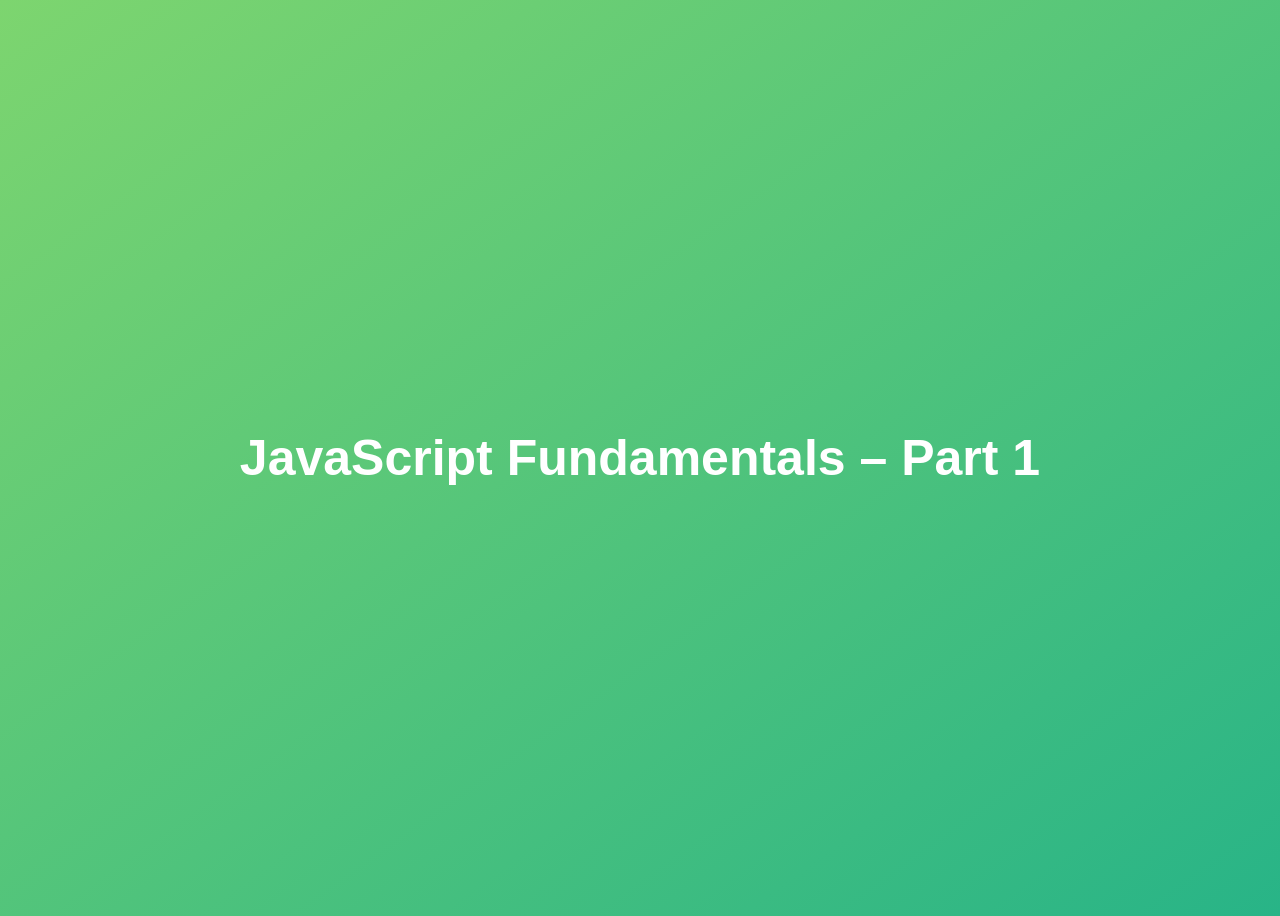
<file: 01-Fundamentals-Part-1/index.html>
<!DOCTYPE html>
<html lang="en">
  <head>
    <meta charset="UTF-8" />
    <meta name="viewport" content="width=device-width, initial-scale=1.0" />
    <meta http-equiv="X-UA-Compatible" content="ie=edge" />
    <title>JavaScript Fundamentals – Part 1</title>
    <style>
      body {
        height: 100vh;
        display: flex;
        align-items: center;
        background: linear-gradient(to top left, #28b487, #7dd56f);
      }
      h1 {
        font-family: sans-serif;
        font-size: 50px;
        line-height: 1.3;
        width: 100%;
        padding: 30px;
        text-align: center;
        color: white;
      }
    </style>
  </head>
  <body>
    <h1>JavaScript Fundamentals – Part 1</h1>
    <script src="script.js"></script>
  </body>
</html>
</file>
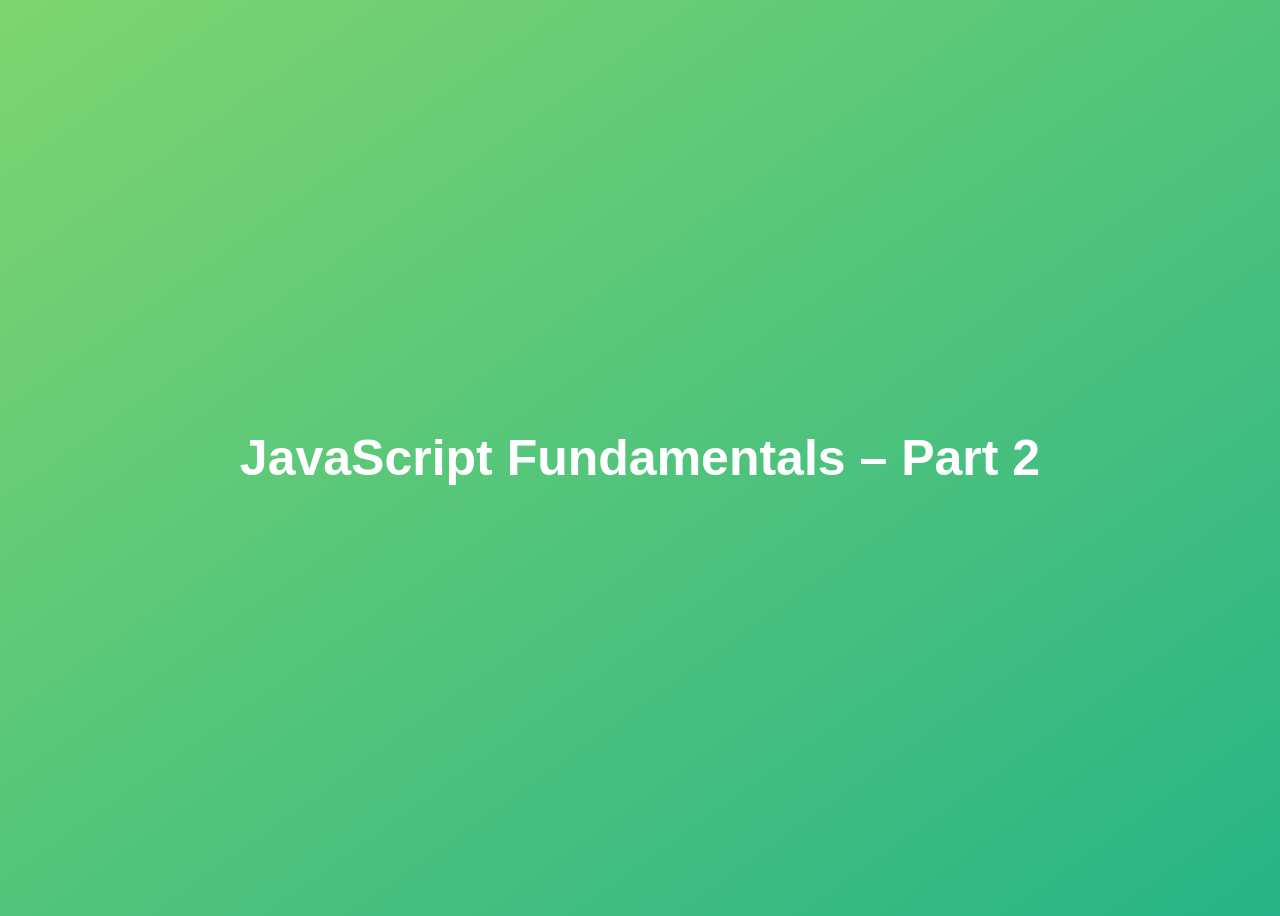
<file: 02-Fundamentals-Part-2/index.html>
<!DOCTYPE html>
<html lang="en">
  <head>
    <meta charset="UTF-8" />
    <meta name="viewport" content="width=device-width, initial-scale=1.0" />
    <meta http-equiv="X-UA-Compatible" content="ie=edge" />
    <title>JavaScript Fundamentals – Part 2</title>
    <style>
      body {
        height: 100vh;
        display: flex;
        align-items: center;
        background: linear-gradient(to top left, #28b487, #7dd56f);
      }
      h1 {
        font-family: sans-serif;
        font-size: 50px;
        line-height: 1.3;
        width: 100%;
        padding: 30px;
        text-align: center;
        color: white;
      }
    </style>
  </head>
  <body>
    <h1>JavaScript Fundamentals – Part 2</h1>
    <script src="script.js"></script>
  </body>
</html>
</file>
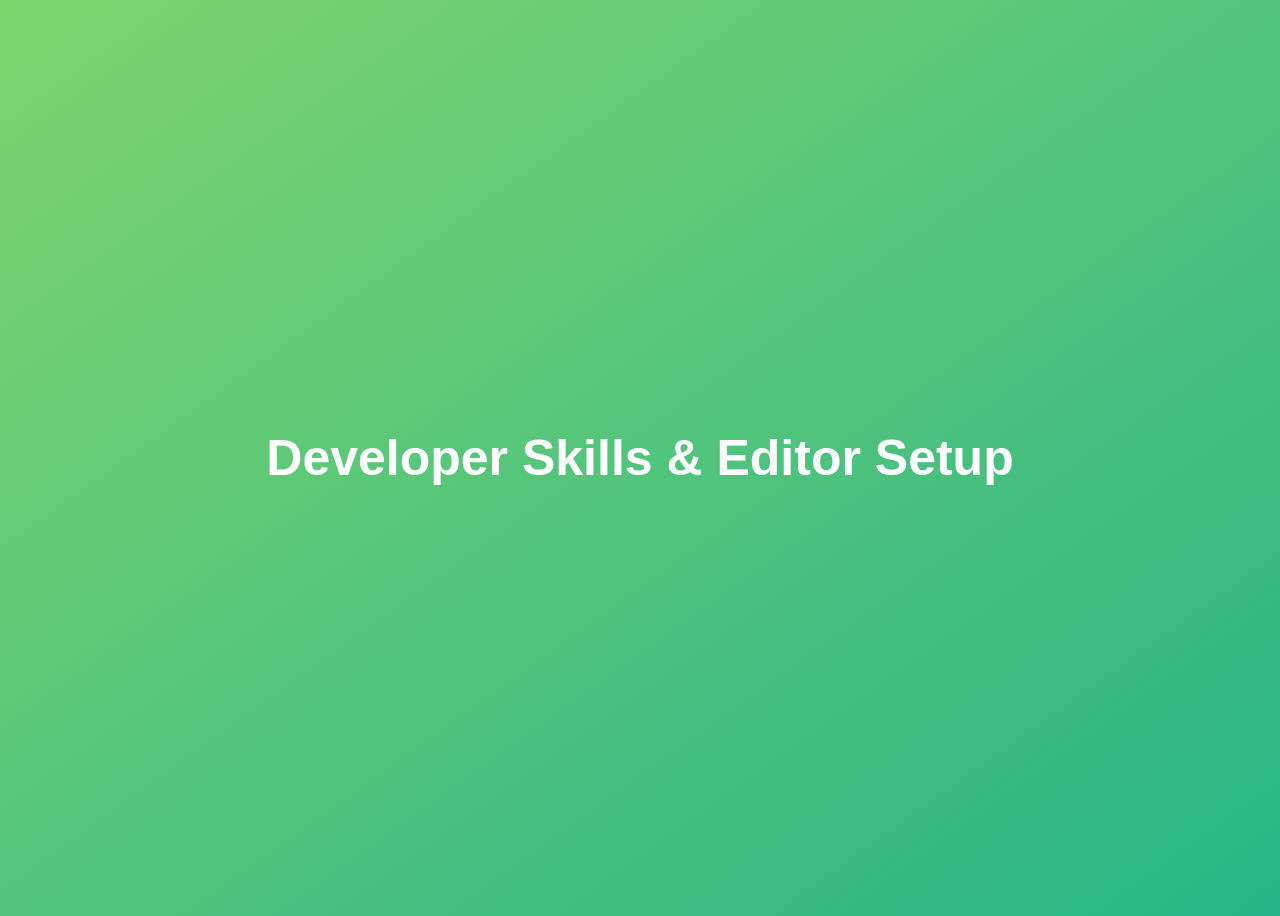
<file: 03-Developer-Skills/index.html>
<!DOCTYPE html>
<html lang="en">
  <head>
    <meta charset="UTF-8" />
    <meta name="viewport" content="width=device-width, initial-scale=1.0" />
    <meta http-equiv="X-UA-Compatible" content="ie=edge" />
    <title>Developer Skills & Editor Setup</title>
    <style>
      body {
        height: 100vh;
        display: flex;
        align-items: center;
        background: linear-gradient(to top left, #28b487, #7dd56f);
      }
      h1 {
        font-family: sans-serif;
        font-size: 50px;
        line-height: 1.3;
        width: 100%;
        padding: 30px;
        text-align: center;
        color: white;
      }
    </style>
  </head>
  <body>
    <h1>Developer Skills & Editor Setup</h1>
    <script src="script.js"></script>
  </body>
</html>
</file>
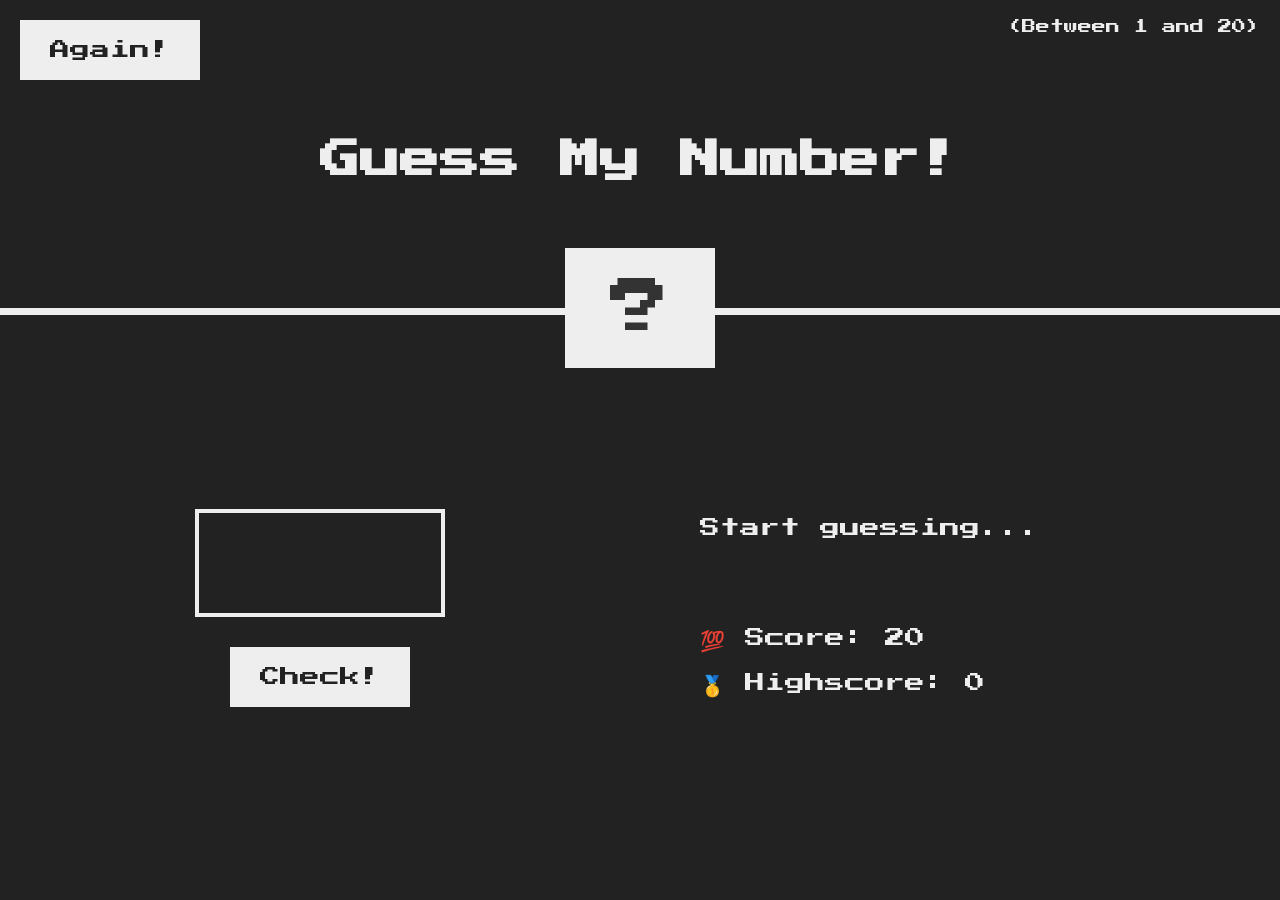
<file: 05-Guess-My-Number/index.html>
<!DOCTYPE html>
<html lang="en">
  <head>
    <meta charset="UTF-8" />
    <meta name="viewport" content="width=device-width, initial-scale=1.0" />
    <meta http-equiv="X-UA-Compatible" content="ie=edge" />
    <link rel="stylesheet" href="style.css" />
    <title>Guess My Number!</title>
  </head>
  <body>
    <header>
      <h1>Guess My Number!</h1>
      <p class="between">(Between 1 and 20)</p>
      <button class="btn again">Again!</button>
      <div class="number">?</div>
    </header>
    <main>
      <section class="left">
        <input type="number" class="guess" />
        <button class="btn check">Check!</button>
      </section>
      <section class="right">
        <p class="message">Start guessing...</p>
        <p class="label-score">💯 Score: <span class="score">20</span></p>
        <p class="label-highscore">
          🥇 Highscore: <span class="highscore">0</span>
        </p>
      </section>
    </main>
    <script src="script.js"></script>
  </body>
</html>
</file>
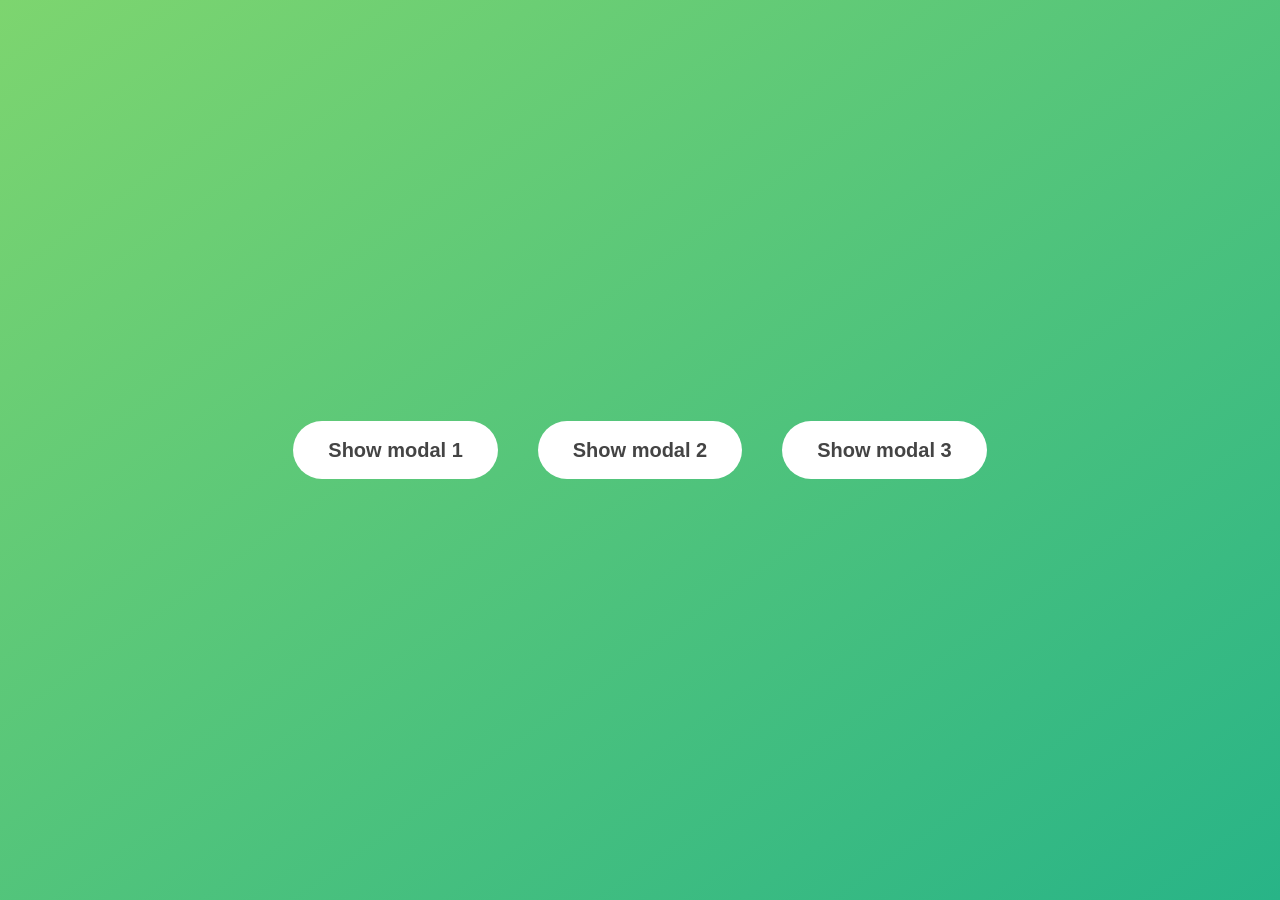
<file: 06-Modal/index.html>
<!DOCTYPE html>
<html lang="en">
  <head>
    <meta charset="UTF-8" />
    <meta name="viewport" content="width=device-width, initial-scale=1.0" />
    <meta http-equiv="X-UA-Compatible" content="ie=edge" />
    <link rel="stylesheet" href="style.css" />
    <title>Modal window</title>
  </head>
  <body>
    <button class="show-modal">Show modal 1</button>
    <button class="show-modal">Show modal 2</button>
    <button class="show-modal">Show modal 3</button>

    <div class="modal hidden">
      <button class="close-modal">&times;</button>
      <h1>I'm a modal window 😍</h1>
      <p>
        Lorem ipsum dolor sit amet, consectetur adipisicing elit, sed do eiusmod
        tempor incididunt ut labore et dolore magna aliqua. Ut enim ad minim
        veniam, quis nostrud exercitation ullamco laboris nisi ut aliquip ex ea
        commodo consequat. Duis aute irure dolor in reprehenderit in voluptate
        velit esse cillum dolore eu fugiat nulla pariatur. Excepteur sint
        occaecat cupidatat non proident, sunt in culpa qui officia deserunt
        mollit anim id est laborum.
      </p>
    </div>
    <div class="overlay hidden"></div>

    <script src="script.js"></script>
  </body>
</html>
</file>
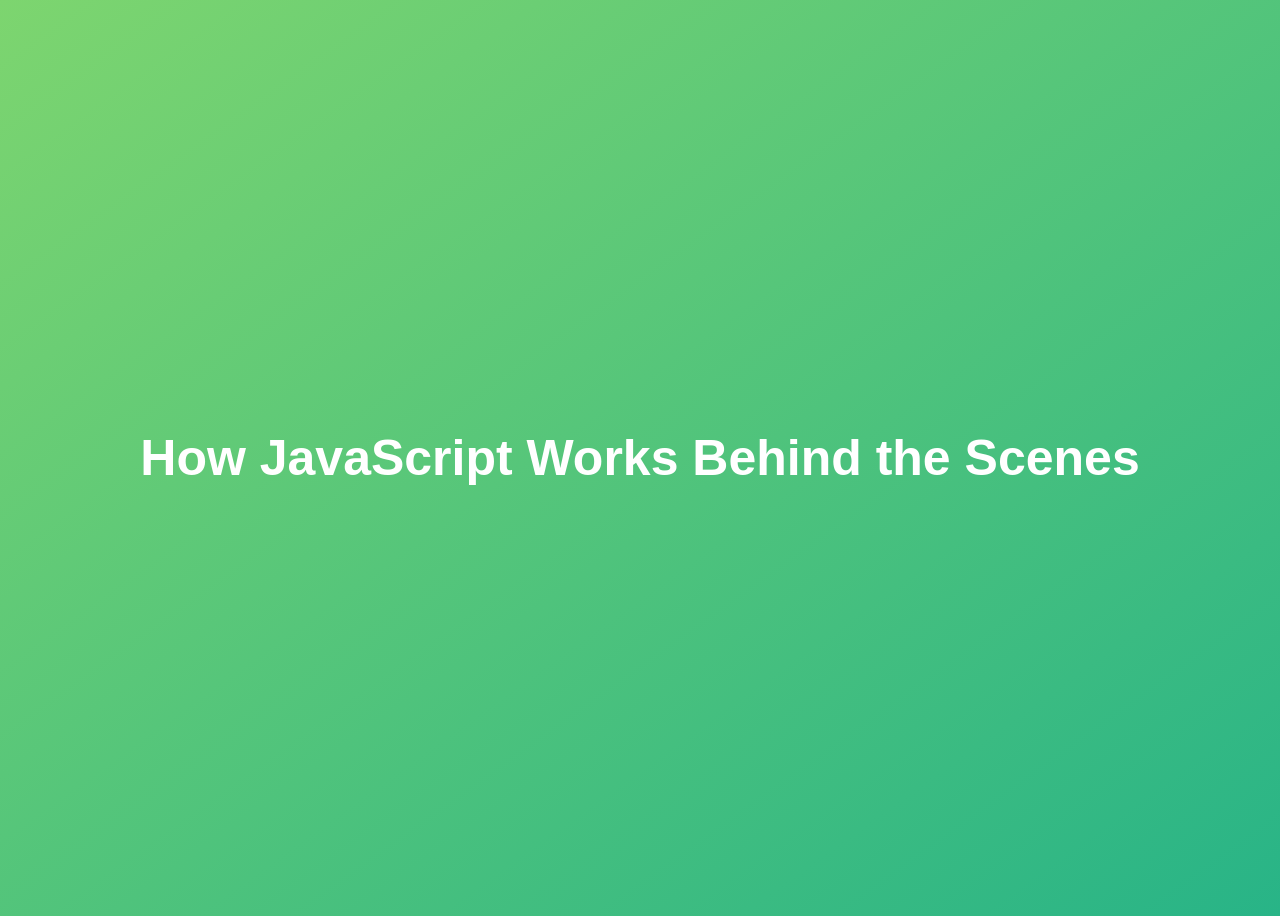
<file: 07-Behind-the-Scenes/index.html>
<!DOCTYPE html>
<html lang="en">
  <head>
    <meta charset="UTF-8" />
    <meta name="viewport" content="width=device-width, initial-scale=1.0" />
    <meta http-equiv="X-UA-Compatible" content="ie=edge" />
    <title>How JavaScript Works Behind the Scenes</title>
    <style>
      body {
        height: 100vh;
        display: flex;
        align-items: center;
        background: linear-gradient(to top left, #28b487, #7dd56f);
      }
      h1 {
        font-family: sans-serif;
        font-size: 50px;
        line-height: 1.3;
        width: 100%;
        padding: 30px;
        text-align: center;
        color: white;
      }
    </style>
  </head>
  <body>
    <h1>How JavaScript Works Behind the Scenes</h1>
    <script src="script.js"></script>
  </body>
</html>
</file>
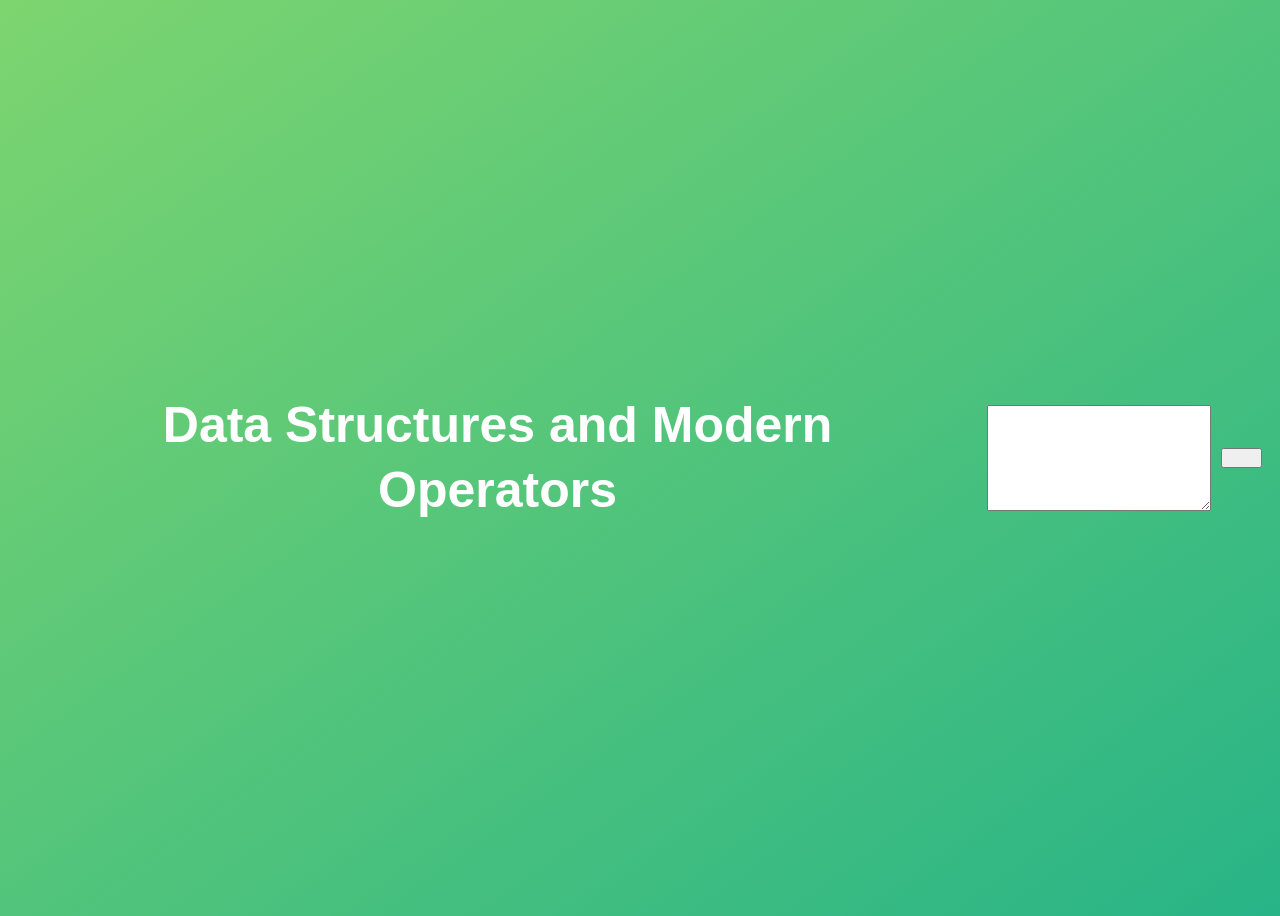
<file: 08-Data-Structures-Operators/index.html>
<!DOCTYPE html>
<html lang="en">
  <head>
    <meta charset="UTF-8" />
    <meta name="viewport" content="width=device-width, initial-scale=1.0" />
    <meta http-equiv="X-UA-Compatible" content="ie=edge" />
    <title>Data Structures and Modern Operators</title>
    <style>
      body {
        height: 100vh;
        display: flex;
        align-items: center;
        background: linear-gradient(to top left, #28b487, #7dd56f);
      }
      h1 {
        font-family: sans-serif;
        font-size: 50px;
        line-height: 1.3;
        width: 100%;
        padding: 30px;
        text-align: center;
        color: white;
      }
      button {
        width: 50px;
        height: 20px;
        margin: 10px;
      }
      textarea {
        width: 300px;
        height: 100px;
      }
    </style>
  </head>
  <body>
    <h1>Data Structures and Modern Operators</h1>
    <script src="script.js"></script>
  </body>
</html>
</file>
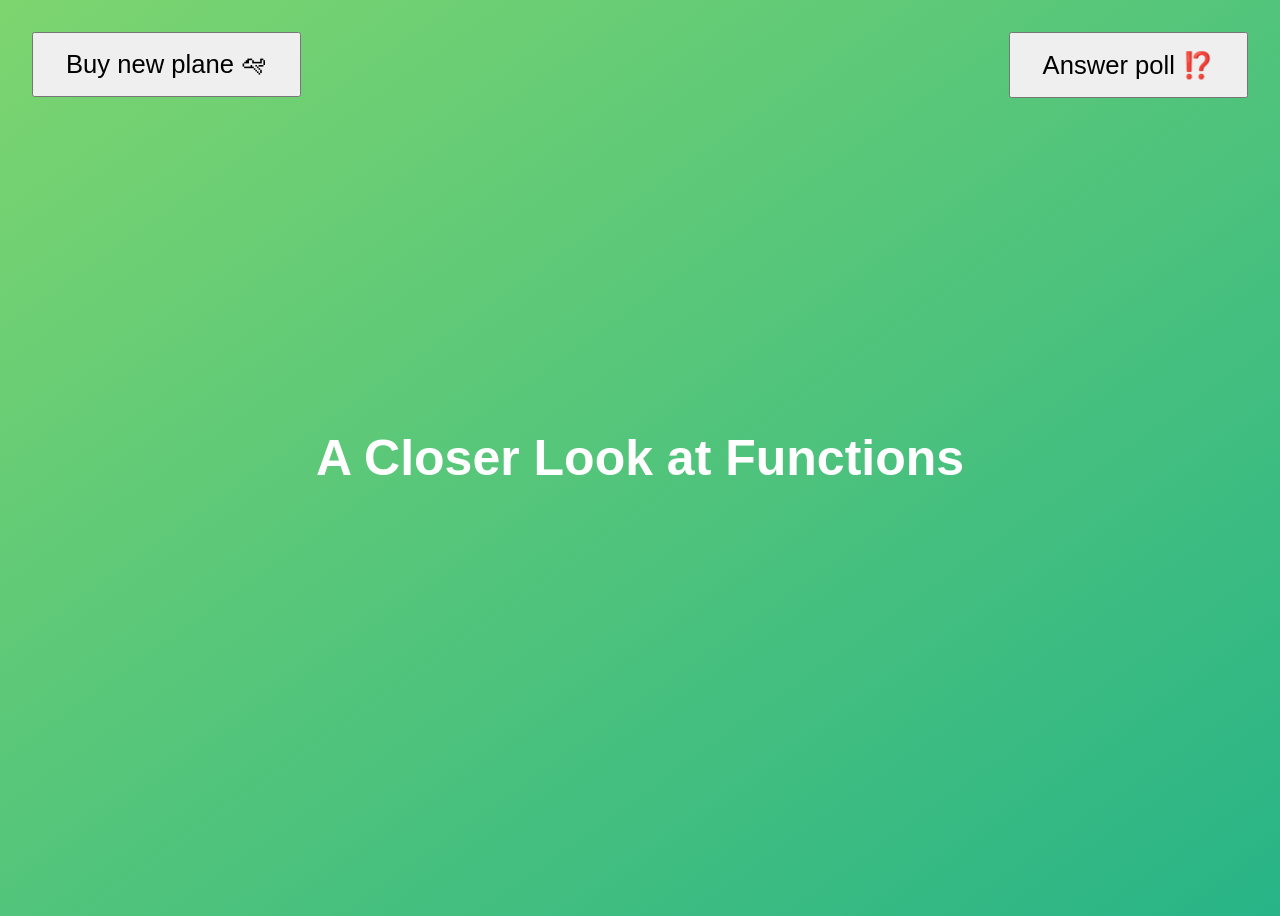
<file: 09-Functions/index.html>
<!DOCTYPE html>
<html lang="en">
  <head>
    <meta charset="UTF-8" />
    <meta name="viewport" content="width=device-width, initial-scale=1.0" />
    <meta http-equiv="X-UA-Compatible" content="ie=edge" />
    <title>A Closer Look at Functions</title>
    <style>
      body {
        height: 100vh;
        display: flex;
        align-items: center;
        background: linear-gradient(to top left, #28b487, #7dd56f);
      }
      h1 {
        font-family: sans-serif;
        font-size: 50px;
        line-height: 1.3;
        width: 100%;
        padding: 30px;
        text-align: center;
        color: white;
      }
      .buy,
      .poll {
        font-size: 1.6rem;
        padding: 1rem 2rem;
        position: absolute;
        top: 2rem;
      }
      .buy {
        left: 2rem;
      }
      .poll {
        right: 2rem;
      }
    </style>
  </head>
  <body>
    <h1>A Closer Look at Functions</h1>
    <button class="buy">Buy new plane 🛩</button>
    <button class="poll">Answer poll ⁉️</button>
    <script src="script.js"></script>
  </body>
</html>
</file>
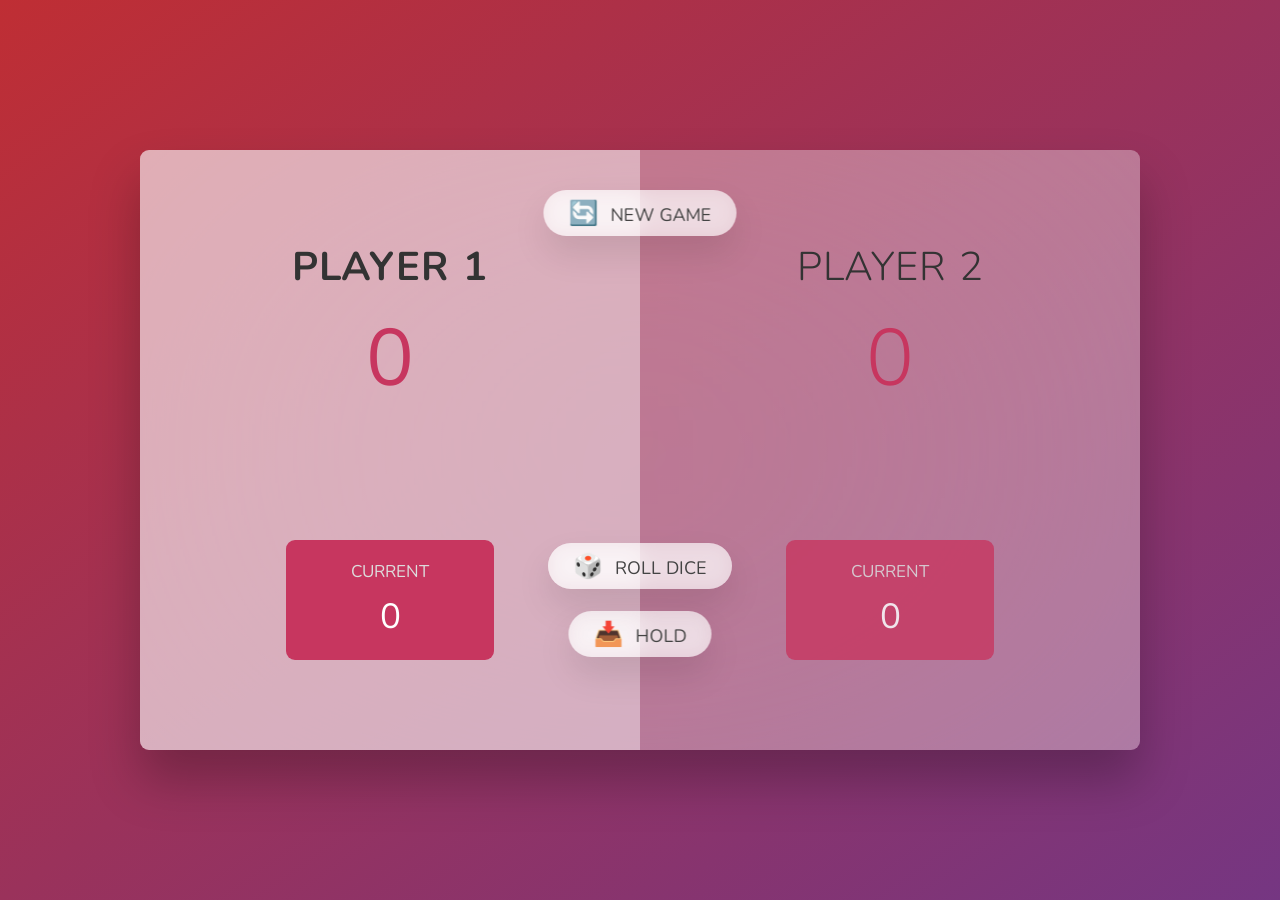
<file: Pig-Game/index.html>
<!DOCTYPE html>
<html lang="en">
  <head>
    <meta charset="UTF-8" />
    <meta name="viewport" content="width=device-width, initial-scale=1.0" />
    <meta http-equiv="X-UA-Compatible" content="ie=edge" />
    <link rel="stylesheet" href="style.css" />
    <title>Pig Game</title>
  </head>
  <body>
    <main>
      <section class="player player--0 player--active">
        <h2 class="name" id="name--0">Player 1</h2>
        <p class="score" id="score--0">43</p>
        <div class="current">
          <p class="current-label">Current</p>
          <p class="current-score" id="current--0">0</p>
        </div>
      </section>
      <section class="player player--1">
        <h2 class="name" id="name--1">Player 2</h2>
        <p class="score" id="score--1">24</p>
        <div class="current">
          <p class="current-label">Current</p>
          <p class="current-score" id="current--1">0</p>
        </div>
      </section>

      <img src="dice-5.png" alt="Playing dice" class="dice" />
      <button class="btn btn--new">🔄 New game</button>
      <button class="btn btn--roll">🎲 Roll dice</button>
      <button class="btn btn--hold">📥 Hold</button>
    </main>
    <script src="script.js"></script>
  </body>
</html>
</file>
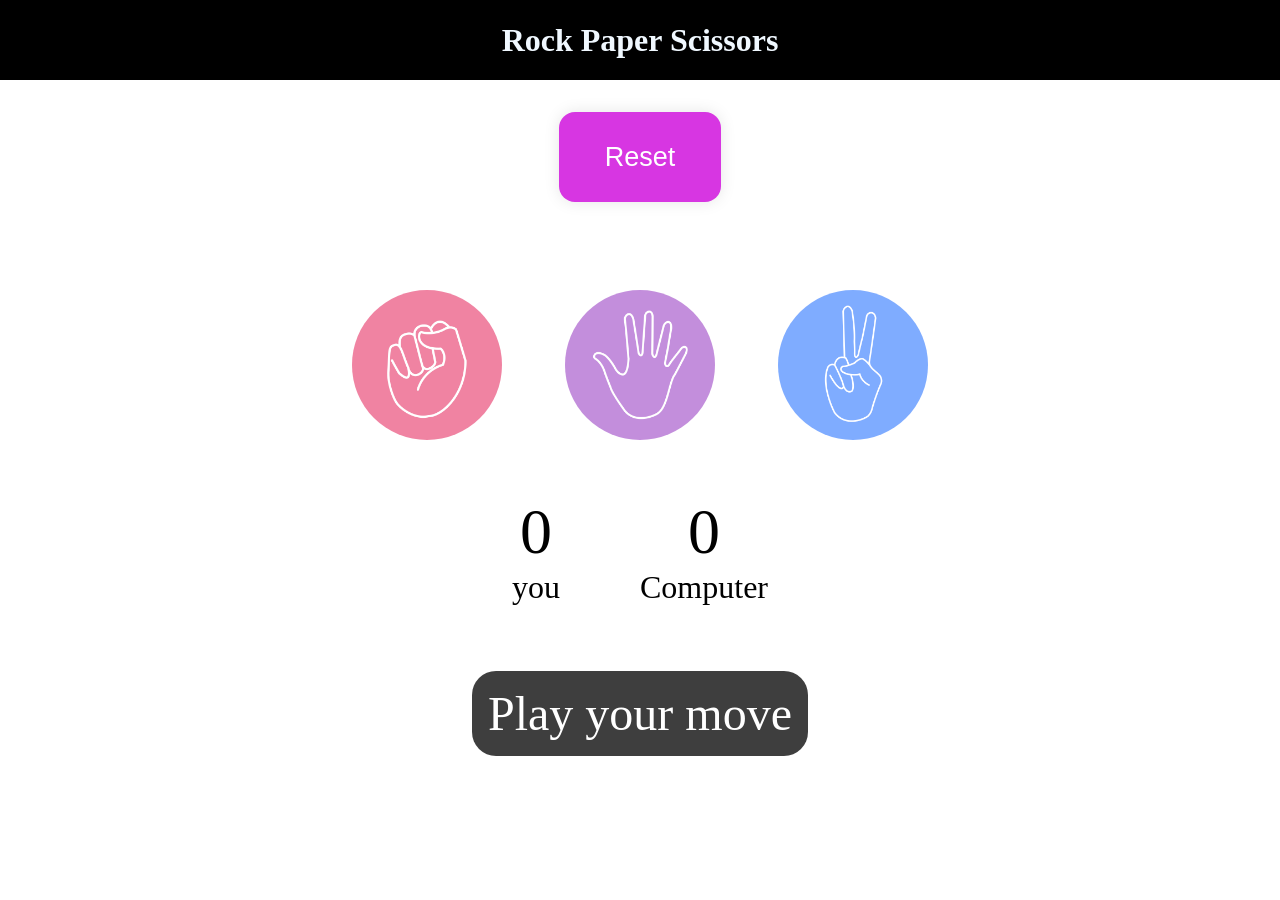
<file: Rock Paper Scissors/index.html>
<!doctype html>
<html lang="en">
  <head>
    <meta charset="UTF-8" />
    <meta name="viewport" content="width=device-width, initial-scale=1.0" />
    <link rel="stylesheet" href="style.css" />
    <title>Rock Paper Scissors</title>
  </head>
  <body>
    <h1>Rock Paper Scissors</h1>
    <button id="resetBtn">Reset</button>
    <div class="choices">
      <div class="choice" id="rock">
        <img src="Images/rock.png" />
      </div>
      <div class="choice" id="paper">
        <img src="Images/paper.png" />
      </div>
      <div class="choice" id="scissors">
        <img src="Images/scissors.png" />
      </div>
    </div>
    <div class="score-board">
      <div class="score">
        <p id="user-score">0</p>
        <p>you</p>
      </div>
      <div class="score">
        <p id="comp-score">0</p>
        <p>Computer</p>
      </div>
    </div>
    <div class="msg-container">
      <p id="msg">Play your move</p>
    </div>
    <script src="app.js"></script>
  </body>
</html>
</file>
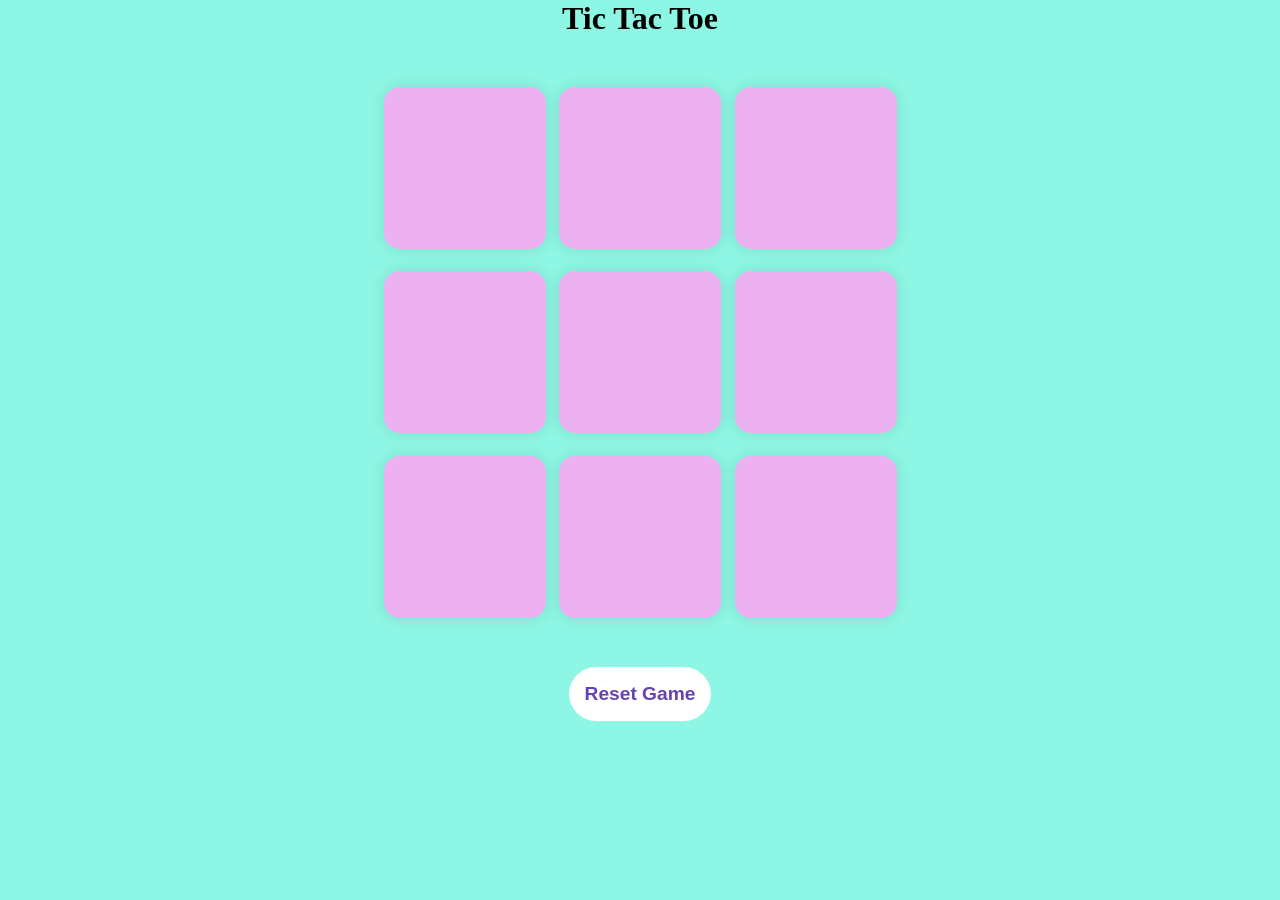
<file: Tic Tac Toe/index.html>
<!doctype html>
<html lang="en">
  <head>
    <meta charset="UTF-8" />
    <meta name="viewport" content="width=device-width, initial-scale=1.0" />
    <title>Tic-Tac-Toe Game</title>
    <link rel="stylesheet" href="style.css" />
  </head>
  <body>
    <div class="msg-container hide">
      <p id="msg">Winner</p>
      <button id="new-btn">New Game</button>
    </div>
    <main>
      <h1>Tic Tac Toe</h1>
      <div class="container">
        <div class="game">
          <button class="box"></button>
          <button class="box"></button>
          <button class="box"></button>
          <button class="box"></button>
          <button class="box"></button>
          <button class="box"></button>
          <button class="box"></button>
          <button class="box"></button>
          <button class="box"></button>
        </div>
      </div>
      <button id="reset-btn">Reset Game</button>
    </main>
    <script src="app.js"></script>
  </body>
</html>
</file>
<file: 05-Guess-My-Number/style.css>
@import url('https://fonts.googleapis.com/css?family=Press+Start+2P&display=swap');

* {
  margin: 0;
  padding: 0;
  box-sizing: inherit;
}

html {
  font-size: 62.5%;
  box-sizing: border-box;
}

body {
  font-family: 'Press Start 2P', sans-serif;
  color: #eee;
  background-color: #222;
  /* background-color: #60b347; */
}

/* LAYOUT */
header {
  position: relative;
  height: 35vh;
  border-bottom: 7px solid #eee;
}

main {
  height: 65vh;
  color: #eee;
  display: flex;
  align-items: center;
  justify-content: space-around;
}

.left {
  width: 52rem;
  display: flex;
  flex-direction: column;
  align-items: center;
}

.right {
  width: 52rem;
  font-size: 2rem;
}

/* ELEMENTS STYLE */
h1 {
  font-size: 4rem;
  text-align: center;
  position: absolute;
  width: 100%;
  top: 52%;
  left: 50%;
  transform: translate(-50%, -50%);
}

.number {
  background: #eee;
  color: #333;
  font-size: 6rem;
  width: 15rem;
  padding: 3rem 0rem;
  text-align: center;
  position: absolute;
  bottom: 0;
  left: 50%;
  transform: translate(-50%, 50%);
}

.between {
  font-size: 1.4rem;
  position: absolute;
  top: 2rem;
  right: 2rem;
}

.again {
  position: absolute;
  top: 2rem;
  left: 2rem;
}

.guess {
  background: none;
  border: 4px solid #eee;
  font-family: inherit;
  color: inherit;
  font-size: 5rem;
  padding: 2.5rem;
  width: 25rem;
  text-align: center;
  display: block;
  margin-bottom: 3rem;
}

.btn {
  border: none;
  background-color: #eee;
  color: #222;
  font-size: 2rem;
  font-family: inherit;
  padding: 2rem 3rem;
  cursor: pointer;
}

.btn:hover {
  background-color: #ccc;
}

.message {
  margin-bottom: 8rem;
  height: 3rem;
}

.label-score {
  margin-bottom: 2rem;
}
</file>
<file: 06-Modal/style.css>
* {
  margin: 0;
  padding: 0;
  box-sizing: inherit;
}

html {
  font-size: 62.5%;
  box-sizing: border-box;
}

body {
  font-family: sans-serif;
  color: #333;
  line-height: 1.5;
  height: 100vh;
  position: relative;
  display: flex;
  align-items: center;
  justify-content: center;
  background: linear-gradient(to top left, #28b487, #7dd56f);
}

.show-modal {
  /* background-color: red; */
  font-size: 2rem;
  font-weight: 600;
  padding: 1.75rem 3.5rem;
  margin: 5rem 2rem;
  border: none;
  background-color: #fff;
  color: #444;
  border-radius: 10rem;
  cursor: pointer;
}

.close-modal {
  position: absolute;
  top: 1.2rem;
  right: 2rem;
  font-size: 5rem;
  color: #333;
  cursor: pointer;
  border: none;
  background: none;
}

h1 {
  font-size: 2.5rem;
  margin-bottom: 2rem;
}

p {
  font-size: 1.8rem;
}

/* -------------------------- */
/* CLASSES TO MAKE MODAL WORK */
.hidden {
  display: none;
}

.modal {
  /* background-color: gray; */
  position: absolute;
  top: 50%;
  left: 50%;
  transform: translate(-50%, -50%);
  width: 70%;

  background-color: white;
  padding: 6rem;
  border-radius: 5px;
  box-shadow: 0 3rem 5rem rgba(0, 0, 0, 0.3);
  z-index: 10;
}

.overlay {
  position: absolute;
  top: 0;
  left: 0;
  width: 100%;
  height: 100%;
  background-color: rgba(0, 0, 0, 0.6);
  backdrop-filter: blur(3px);
  z-index: 5;
}
</file>
<file: Pig-Game/style.css>
@import url('https://fonts.googleapis.com/css2?family=Nunito&display=swap');

* {
  margin: 0;
  padding: 0;
  box-sizing: inherit;
}

html {
  font-size: 62.5%;
  box-sizing: border-box;
}

body {
  font-family: 'Nunito', sans-serif;
  font-weight: 400;
  height: 100vh;
  color: #333;
  background-image: linear-gradient(to top left, #753682 0%, #bf2e34 100%);
  display: flex;
  align-items: center;
  justify-content: center;
}

/* LAYOUT */
main {
  position: relative;
  width: 100rem;
  height: 60rem;
  background-color: rgba(255, 255, 255, 0.35);
  backdrop-filter: blur(200px);
  filter: blur();
  box-shadow: 0 3rem 5rem rgba(0, 0, 0, 0.25);
  border-radius: 9px;
  overflow: hidden;
  display: flex;
}

.player {
  flex: 50%;
  padding: 9rem;
  display: flex;
  flex-direction: column;
  align-items: center;
  transition: all 0.75s;
}

/* ELEMENTS */
.name {
  position: relative;
  font-size: 4rem;
  text-transform: uppercase;
  letter-spacing: 1px;
  word-spacing: 2px;
  font-weight: 300;
  margin-bottom: 1rem;
}

.score {
  font-size: 8rem;
  font-weight: 300;
  color: #c7365f;
  margin-bottom: auto;
}

.player--active {
  background-color: rgba(255, 255, 255, 0.4);
}
.player--active .name {
  font-weight: 700;
}
.player--active .score {
  font-weight: 400;
}

.player--active .current {
  opacity: 1;
}

.current {
  background-color: #c7365f;
  opacity: 0.8;
  border-radius: 9px;
  color: #fff;
  width: 65%;
  padding: 2rem;
  text-align: center;
  transition: all 0.75s;
}

.current-label {
  text-transform: uppercase;
  margin-bottom: 1rem;
  font-size: 1.7rem;
  color: #ddd;
}

.current-score {
  font-size: 3.5rem;
}

/* ABSOLUTE POSITIONED ELEMENTS */
.btn {
  position: absolute;
  left: 50%;
  transform: translateX(-50%);
  color: #444;
  background: none;
  border: none;
  font-family: inherit;
  font-size: 1.8rem;
  text-transform: uppercase;
  cursor: pointer;
  font-weight: 400;
  transition: all 0.2s;

  background-color: white;
  background-color: rgba(255, 255, 255, 0.6);
  backdrop-filter: blur(10px);

  padding: 0.7rem 2.5rem;
  border-radius: 50rem;
  box-shadow: 0 1.75rem 3.5rem rgba(0, 0, 0, 0.1);
}

.btn::first-letter {
  font-size: 2.4rem;
  display: inline-block;
  margin-right: 0.7rem;
}

.btn--new {
  top: 4rem;
}
.btn--roll {
  top: 39.3rem;
}
.btn--hold {
  top: 46.1rem;
}

.btn:active {
  transform: translate(-50%, 3px);
  box-shadow: 0 1rem 2rem rgba(0, 0, 0, 0.15);
}

.btn:focus {
  outline: none;
}

.dice {
  position: absolute;
  left: 50%;
  top: 16.5rem;
  transform: translateX(-50%);
  height: 10rem;
  box-shadow: 0 2rem 5rem rgba(0, 0, 0, 0.2);
}

.player--winner {
  background-color: #2f2f2f;
}

.player--winner .name {
  font-weight: 700;
  color: #c7365f;
}

.hidden {
  display: none;
}
</file>
<file: Rock Paper Scissors/style.css>
* {
  margin: 0;
  padding: 0;
  text-align: center;
}

h1 {
  background-color: black;
  color: aliceblue;

  line-height: 5rem;
}

.choice {
  height: 165px;
  width: 165px;
  border-radius: 50%;
  display: flex;
  justify-content: center;
  align-items: center;
}
.choice:hover {
  background-color: black;
  cursor: pointer;
}

img {
  height: 150px;
  width: 150px;
  object-fit: cover;
  border-radius: 50%;
}

.choices {
  display: flex;
  justify-content: center;
  align-items: center;
  gap: 3rem;
  margin-top: 5rem;
}

.score-board {
  display: flex;
  justify-content: center;
  align-items: center;
  gap: 5rem;
  font-size: 2rem;
  margin-top: 3rem;
}

#user-score,
#comp-score {
  font-size: 4rem;
}

.msg-container {
  margin-top: 5rem;
}
#msg {
  background-color: rgba(0, 0, 0, 0.755);
  color: white;
  font-size: 3rem;
  display: inline;
  padding: 1rem;
  border-radius: 1.5rem;
}

#resetBtn {
  font-size: 2rem;
}

#resetBtn {
  height: 10vmin;
  width: 18vmin;
  border-radius: 1rem;
  margin-top: 2rem;
  border: none;
  box-shadow: 0 0 1rem rgba(0, 0, 0, 0.1);
  font-size: 3vmin;
  color: white;
  background-color: #d736e2;
}
</file>
<file: Tic Tac Toe/style.css>
* {
  margin: 0;
  padding: 0;
}

body {
  background-color: #8ef6e4;
  text-align: center;
}

.container {
  height: 70vh;
  display: flex;

  justify-content: center;

  align-items: center;
}

.game {
  height: 60vmin;
  width: 60vmin;
  display: flex;
  flex-wrap: wrap;
  justify-content: center;
  gap: 1.5vmin;
  align-items: center;
}

.box {
  height: 18vmin;
  width: 18vmin;
  border-radius: 1rem;
  border: none;
  box-shadow: 0 0 1rem rgba(0, 0, 0, 0.1);
  font-size: 8vmin;
  color: white;
  background-color: #edb1f1;
}

#reset-btn {
  padding: 1rem;
  /* color: #141010; */
  color: #6643b5;
  font-size: larger;
  font-weight: bold;
  background-color: white;
  border-radius: 1.9rem;
  border: none;
}
#reset-btn:hover {
  background-color: #6643b5;
  color: white;
  transition: background-color 0.3s;
  transition: color 0.3;
}

#new-btn {
  padding: 1rem;
  /* color: #141010; */
  color: white;
  font-size: larger;
  font-weight: bold;
  background-color: #6643b5;
  border-radius: 1.9rem;
  border: none;
}
#new-btn:hover {
  background-color: black;
  color: white;
  transition: background-color 0.3s;
  transition: color 0.3;
}

#msg {
  color: #fa0000;
  font-size: 10vmin;
  font-style: italic;
  margin-bottom: 35px;
}
.msg-container {
  height: 50vmin;
}

.hide {
  display: none;
}
</file>
